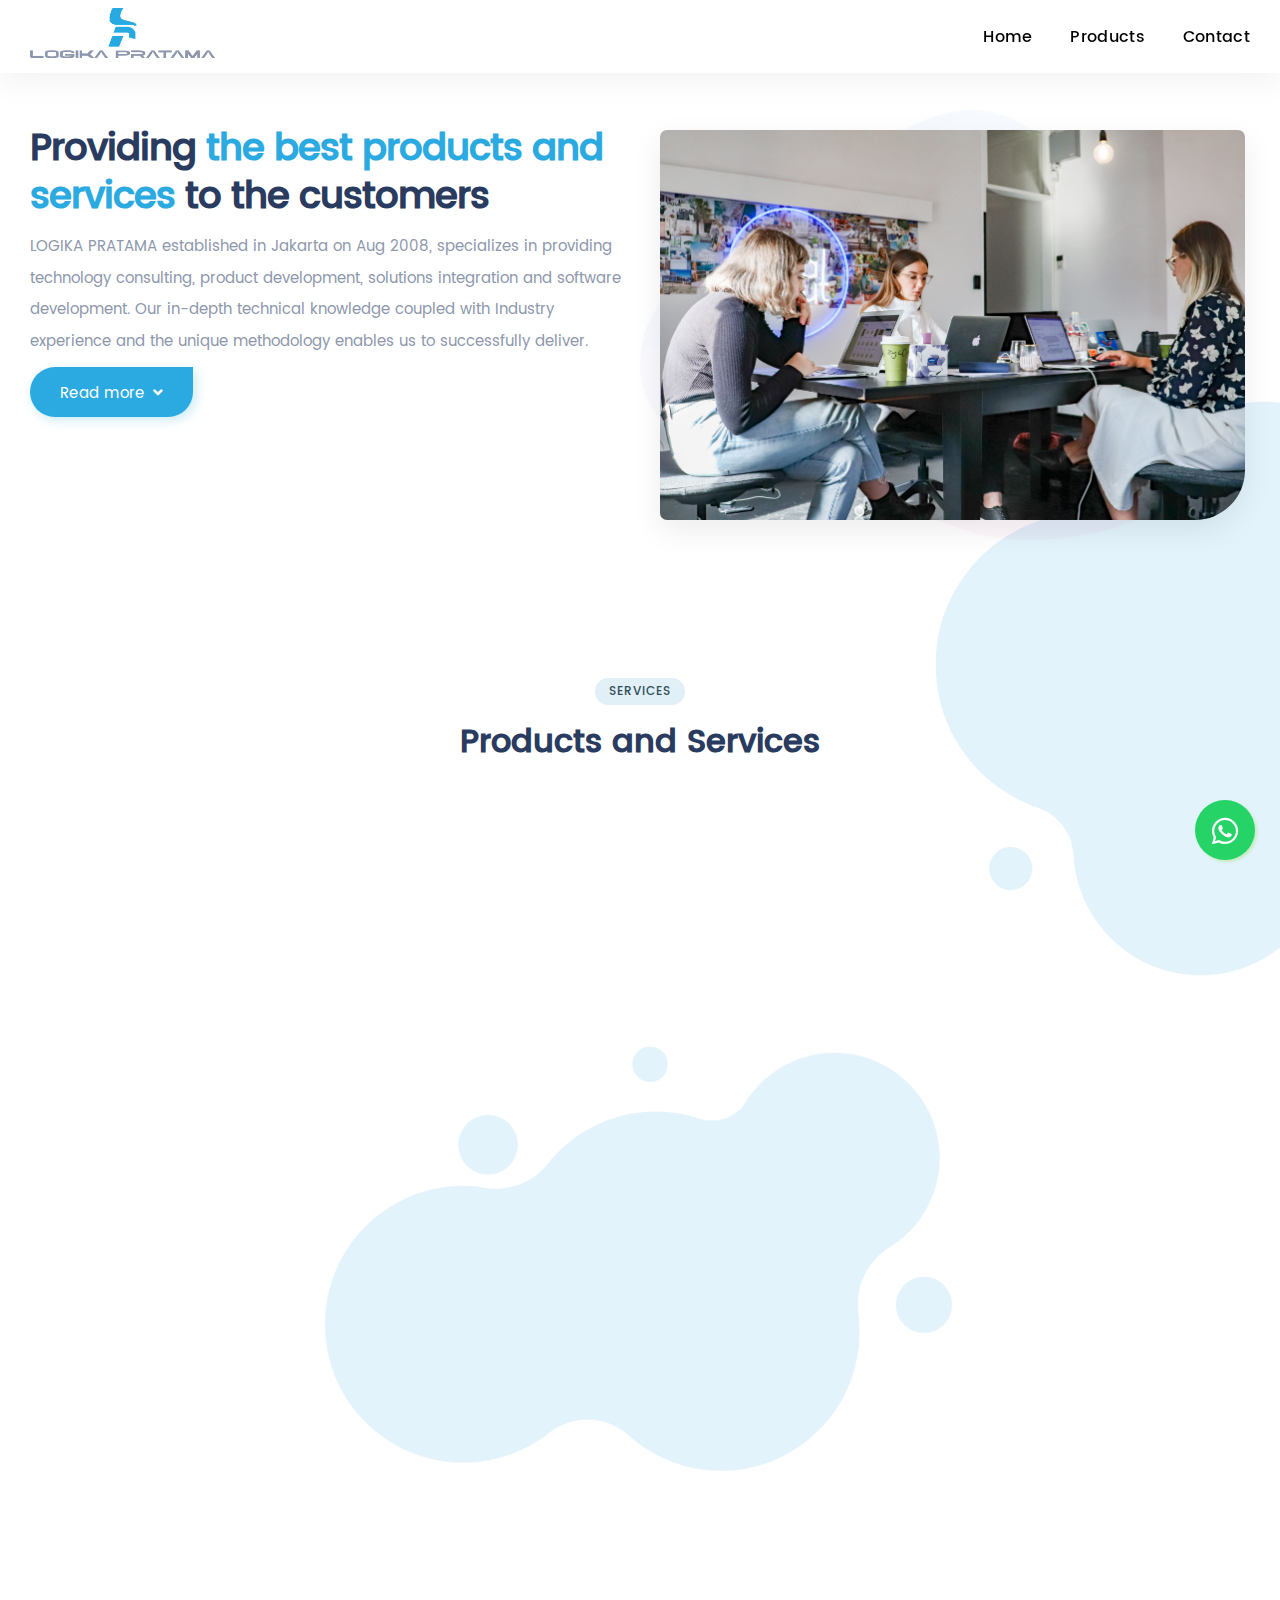
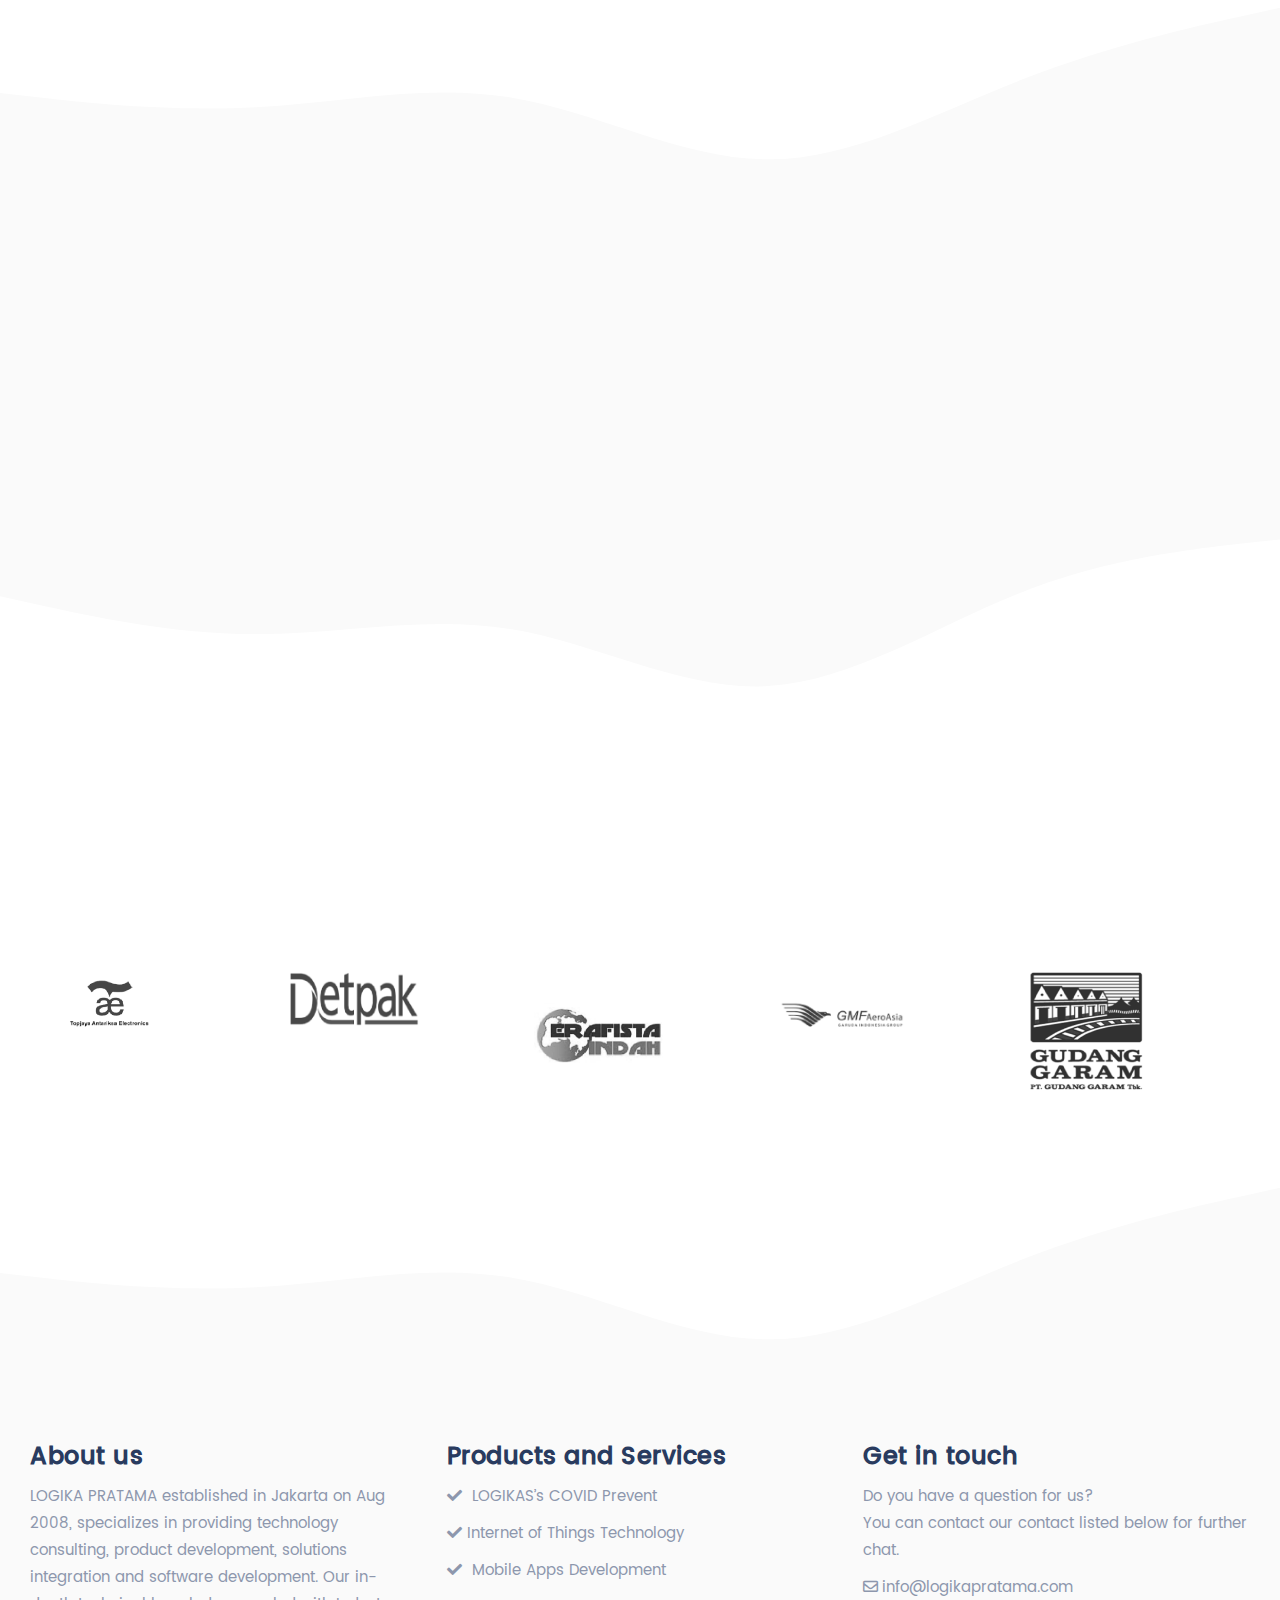
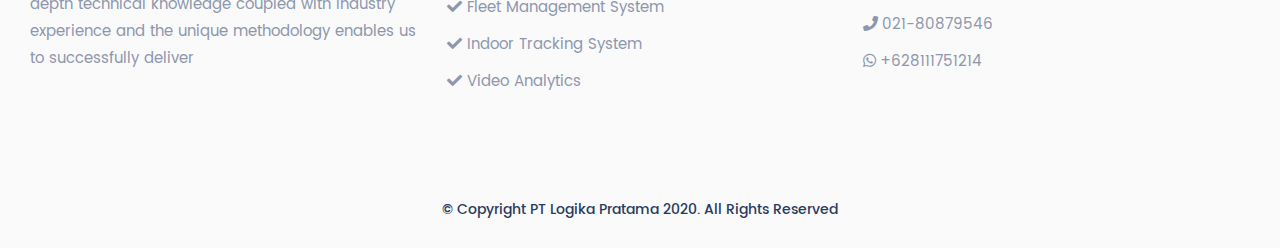
<file: index.html>
<!DOCTYPE html>
<html lang="en">
<head>
	<meta charset="utf-8">
	<meta http-equiv="X-UA-Compatible" content="IE=edge">
	<meta name="viewport" content="width=device-width, initial-scale=1">
	<title> Logika Pratama</title>
	<link rel="icon" href="images/small-logo.png">
	<link href="css/bootstrap.min.css" rel="stylesheet">
	<link rel="stylesheet" type="text/css" href="css/style.css">
	<link rel="stylesheet" href="css/aos.min.css">
	<link rel="stylesheet" href="css/media.css">
	<link rel="stylesheet" type="text/css" href="css/slick/slick.css">
	<link rel="stylesheet" type="text/css" href="css/slick/slick-bkk.css">
	<link rel="stylesheet" href="web-fonts-with-css/css/fontawesome-all.min.css">
	<script src="js/jquery.min.js"></script>
	<script src="js/bootstrap.min.js"></script>
	<script src="js/change.js"></script>
	<script src="js/aos.min.js"></script>
	<script type="text/javascript" src="css/slick/slick.min.js"></script>
</head>

<script>
	$(function() {
		$("#nav").load("template/nav.html");
		$("#about").load("template/about.html");
		$("#services").load("template/services.html");
		$("#join").load("template/join.html");
		$("#customer-slide").load("template/customer-slide.html");
		$("#footer").load("template/footer.html");
	});
</script>

<body>
	
	<div id="nav"></div>
	<div class="backup-bg-circle">
		<div id="about"></div>
		<div id="services"></div>
	</div>
	<div id="join"></div>
	<div id="customer-slide"></div>
	<div id="footer"></div>

	<a href="https://api.whatsapp.com/send?phone=628111751214&text=" class="float" target="_blank">
		<i class="fab fa-whatsapp my-float"></i>
	</a>

</body>
</html>
<script src="js/set-aos.js"></script>
</file>
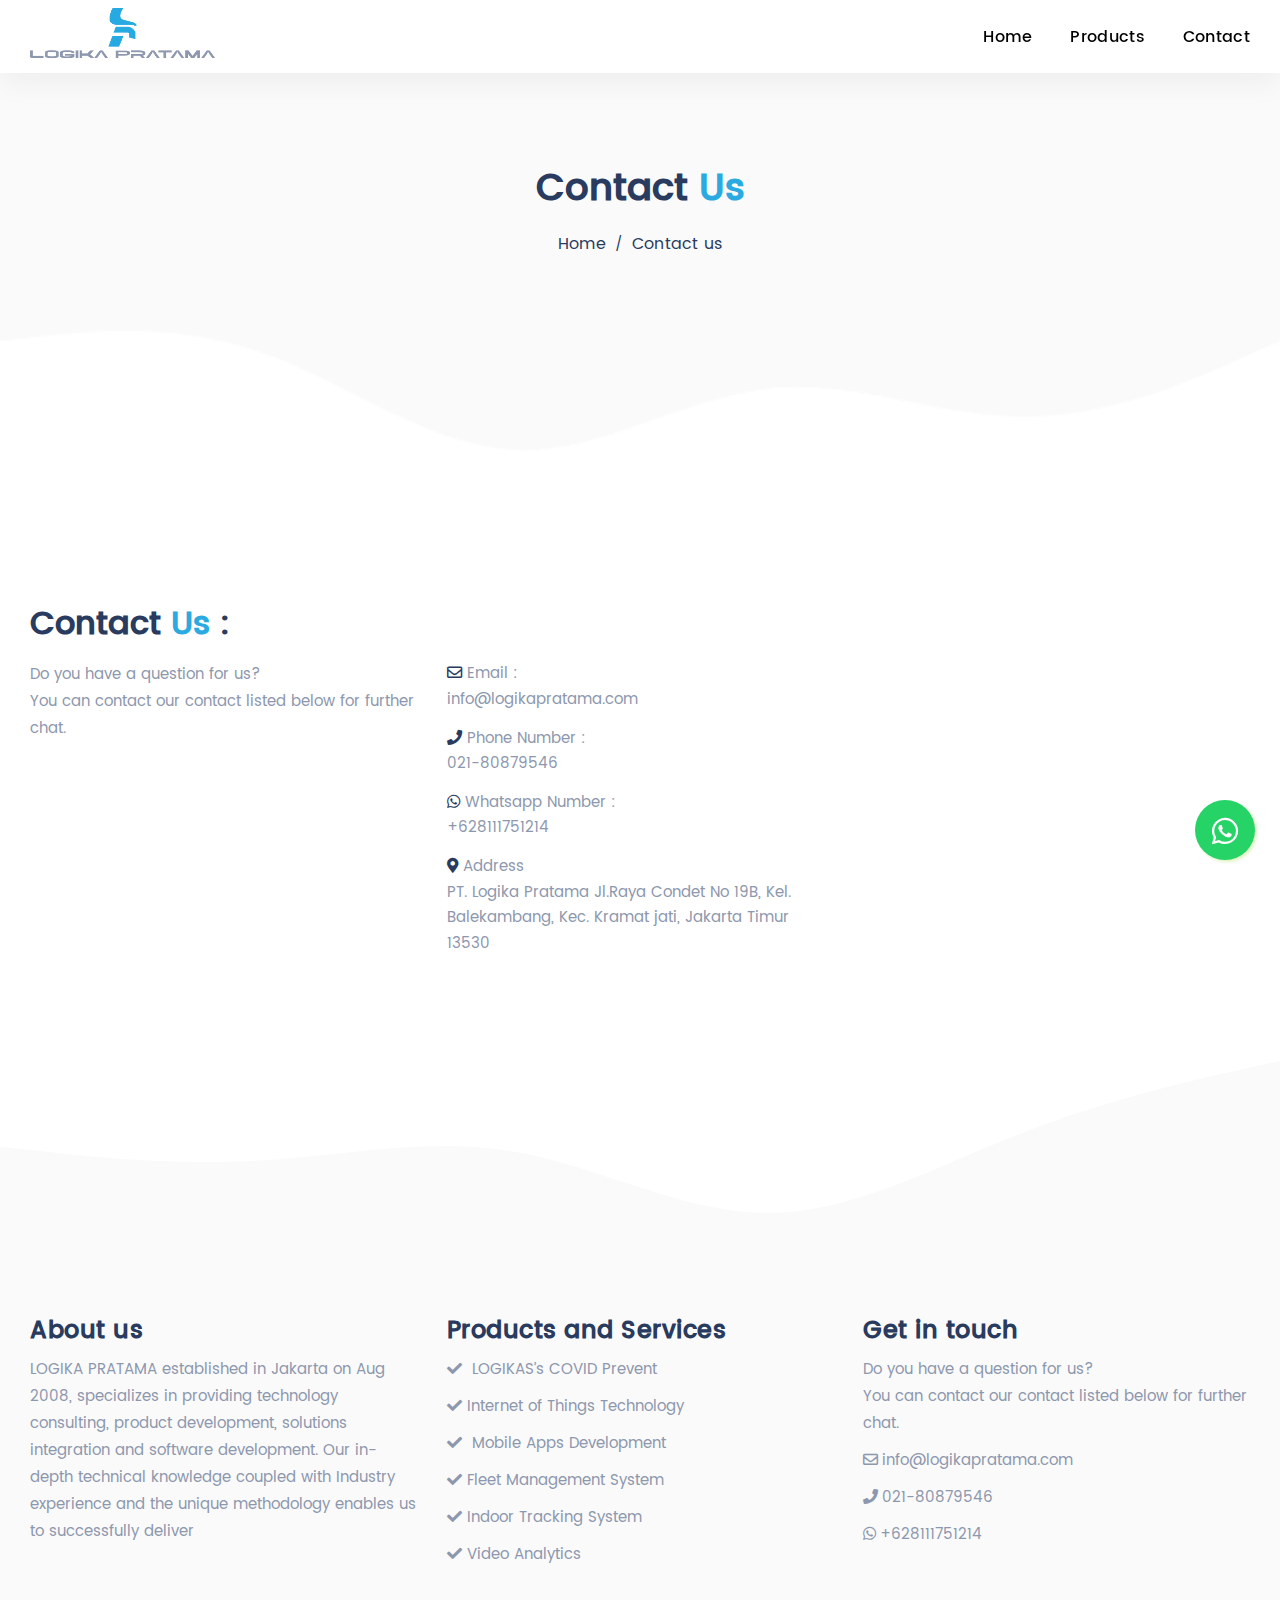
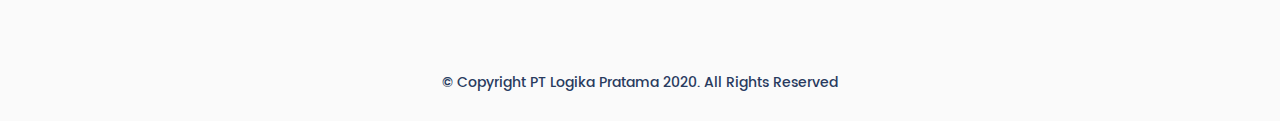
<file: contact.html>
<!DOCTYPE html>
<html lang="en">
<head>
	<meta charset="utf-8">
	<meta http-equiv="X-UA-Compatible" content="IE=edge">
	<meta name="viewport" content="width=device-width, initial-scale=1">
	<title>Contact Us | Logika Pratama</title>
	<link rel="icon" href="images/small-logo.png">
	<link href="css/bootstrap.min.css" rel="stylesheet">
	<link rel="stylesheet" type="text/css" href="css/style.css">
	<link rel="stylesheet" href="css/other-page.css">
	<link rel="stylesheet" href="css/aos.min.css">
	<link rel="stylesheet" href="css/media.css">
	<link rel="stylesheet" type="text/css" href="css/slick/slick.css">
	<link rel="stylesheet" type="text/css" href="css/slick/slick-bkk.css">
	<link rel="stylesheet" href="web-fonts-with-css/css/fontawesome-all.min.css">
	<script src="js/jquery.min.js"></script>
	<script src="js/bootstrap.min.js"></script>
	<script src="js/change.js"></script>
	<script src="js/aos.min.js"></script>
	<script type="text/javascript" src="css/slick/slick.min.js"></script>
</head>

<script>
	$(function() {
		$("#nav").load("template/nav.html");
		$("#bgimg-contact").load("template/bgimg-contact.html");
		$("#inf-contact").load("template/inf-contact.html");
		$("#footer").load("template/footer.html");		
	});
</script>

<body>
	
	<div id="nav"></div>
	<div id="bgimg-contact"></div>
	<div id="inf-contact"></div>
	<div id="footer"></div>
	<a href="https://api.whatsapp.com/send?phone=628111751214&text=" class="float" target="_blank">
		<i class="fab fa-whatsapp my-float"></i>
	</a>

</body>
</html>
<script src="js/set-aos.js"></script>
</file>
<file: css/style.css>
html {
  scroll-behavior: smooth;
}
/* set-font */
@font-face {
  font-family: 'pop-medium';
  src: url(../font/pop-med.ttf);
}
@font-face {
  font-family: 'pop-regular';
  src: url(../font/pop-reg.ttf);
}
/* set-font */

/* nav */
.navbar-default {
  background-color: #fff;
  box-shadow: 0px 10px 30px rgba(0, 0, 0, 0.05);
  transition:500ms ease;
  padding-top: 5px;
  padding-bottom: 11px;
  border: transparent;
  padding-left: 10px;
  padding-right: 10px;
}
.navbar-default.scrolled .navbar-nav > li > a {
  color: #000;
} 
.navbar-default .navbar-nav > li > a {
  margin-top: 7.5px;
  color: #000;
  font-size: 15.5px;
  letter-spacing: 0.3px;
  font-family: pop-medium;
  margin-left: 8px;
  padding-bottom: 12px;
  border-bottom: 2px solid transparent;
}
.navbar-default .navbar-nav > li > a:hover {     
  color: #0779e4;
  -webkit-transition: all 0.3s ease-in-out 0s;
  -moz-transition: all 0.3s ease-in-out 0s;
  transition: all 0.3s ease-in-out 0s;
}
.navbar-default.scrolled .navbar-nav > li > a:hover {
  color: #0779e4;
}
.navbar-brand>img {
  margin-top: -12px;
}
.navbar-default .navbar-toggle {
  margin-top: 13px;
  border-color: transparent;
}

.navbar-default .navbar-toggle:hover {
  background-color: transparent;
}

.navbar-default .navbar-toggle:focus {
  background-color: transparent;
}

.navbar-default .navbar-toggle .icon-bar {
  background-color: #000;
}
.navbar-toggle .icon-bar {
  width: 22px;
  transition: all 0.3s;
}
.navbar-toggle .top-bar {
  transform: rotate(45deg);
  transform-origin: 10% 10%;
}
.navbar-toggle .middle-bar {
  opacity: 0;
}
.navbar-toggle .bottom-bar {
  transform: rotate(-45deg);
  transform-origin: 10% 90%;
}
.menu-s {
  padding-right: 20px;
  padding-left: 20px;
}
.navbar-toggle.collapsed .top-bar {
  transform: rotate(0);
}
.navbar-toggle.collapsed .middle-bar {
  opacity: 1;
}
.navbar-toggle.collapsed .bottom-bar {
  transform: rotate(0);
}
.navbar-default.scrolled{
  background-color: #fff;
  box-shadow: 0px 10px 30px rgba(0, 0, 0, 0.05);
}
.navbar-default .navbar-collapse {
  border-color: transparent;
}
/* nav */

/* btn */
.btn-get-started {
  padding: 11.5px 30px;
  height: 50px;
  font-family: pop-regular;
  font-size: 15.3px;
  line-height: 50px;
  border-radius: 50px 0px 50px 50px;
  letter-spacing: 0.3px;
  color: white;
  background-color: #2baae1;
  box-shadow: 3px 3px 11px rgba(43, 170, 225, 0.25);
  border: none;
}
.btn-get-started:hover,.btn-get-started:focus,.btn-get-started:active {
  background-color: #0779e4;
  color: #fff;
  transition: all 0.3s ease-in-out;
  box-shadow: 3px 3px 11px rgba(7, 121, 228, 0.25);
  border: none;
  text-decoration: none;
}
/* btn */

/* gabungan container about dan service */
.backup-bg-circle {
  padding: 0px;
  background-image: url('../images/tes-bg.png');
  background-size: 46%;
  background-repeat: no-repeat;
  background-position: right 165px;
}
/* gabungan container about dan service */

/* history */
.tentang-kami {
  margin-top: 110px;
  margin-bottom: 50px;
}
.backup-img-company {
  padding: 20px;
  -webkit-background-size: contain;
  background-size: contain;
  background-repeat: no-repeat;
  background-image: url('../images/path-bg.png');
}
.img-company {
  border-radius: 7px;
  border-bottom-right-radius: 50px;
  -webkit-box-shadow: 0px 10px 30px rgba(0, 0, 0, 0.08);
  box-shadow: 0px 10px 30px rgba(0, 0, 0, 0.08);
}
.dif-color {
  color: #2baae1;
}
.backup-title-about {

  margin-top: 10px;
}
.title-about img  {
  margin-top: 4px;
  margin-left: -17px;
}
.word-about {
  color: #293b5f;
  font-size: 37px;
  font-weight: 700;
  line-height: 1.3em;
  margin-top: 15px;
  margin-bottom: 10px;
  letter-spacing: -1px;
  font-family: pop-medium;
}
.isi-content-layanan {
  color:#8d97ad !important;
  font-size: 15px !important;
  margin-top: 10px;
  font-family: pop-regular;
  line-height: 1.8;
  /*   font-size: 14px; */
  color: #666666;
}
.custom-content-lh {
  line-height: 2.1;
}
.btn-read-more {
  padding: 1.5px 30px;
}
.btn-read-more:hover,.btn-read-more:focus,.btn-read-more:active {
  outline: none !important;
}
.read-more-content {
  display:none;
}
/* history */

/* services */
.services {
  padding-left: 0px;
  padding-right: 0px;
  background-image: url('../images/bg-wave.png');
  background-size: 53%;
  background-repeat: no-repeat;
  background-position: center 150px;
  margin-top: 90px;
}
.backup-title-layanan {
  margin-top: 50px;
}
.h2-layanan {
  margin-top: 22px;
  margin-bottom: 16px;
  color: #293b5f !important;
  font-family: pop-medium;
  line-height: 1.3em;
  font-size: 32px;
  font-weight: 600;
}
.mini-word {
  background-color: #e1eff6;
  color: #2e4d58;
  font-family: pop-medium;
  border-radius: 100px;
  font-size: 12px;
  letter-spacing: 1px;
  padding: 4px 14px;
  text-transform: uppercase;
}
.card-services {
  padding: 0px;
  margin-top: 40px;
}
.l-services {
  margin-bottom: 20px;
}
.grid-layanan {
  background-color: #fff;
  padding:25px 5%;
  margin-bottom: 9px;
  display: flex;
  border-radius: 4px;
  box-shadow: 0 25px 70px rgba(0, 0, 0, 0.07);
  height: 220px;
  overflow-y: auto;
}
.title-service {
  padding: 20px;
  margin-top: 10px;
}
.backup-content-layanan {
  padding: 12px 18px;
}
.big-title-layanan {
  letter-spacing: 0.2px;
  color:#293b5f !important;
  font-family:pop-medium;
  font-weight: 600;
  font-size: 21px;
}
/* layanan */

/* join */
.sec-join {
  background-color: #fafafa;
}
.word-join {
  padding: 20px 55px 14px;
  text-align: center;
  color: #293b5f !important;
  font-family: pop-regular;
  margin: 0px 25px;
  font-size: 20px;
  letter-spacing: 0.4px;
  line-height: 1.6;
}
/* join */

/* slide-client-logo */
.h-auto {
  height: auto;
}
.quote-client {
  margin-top: 12px;
  color: #8d97ad !important;
  font-family: pop-regular;
  letter-spacing: 0.3px;
  font-size: 15px;
}
.cs-client-logo {
  margin-bottom: 30px;
}
.slide-client-logo {
  margin-top: -60px;
  /*margin-bottom: 120px; */
}
.img-slide-client {
  margin-top: 20px;
  padding: 15px;
}
.img-slide-client img {
  width: 130px;
  filter: grayscale(100%);
}
.img-slide-client img:hover ,.img-slide-client img:focus , .img-slide-client img:active {
  filter: grayscale(0%);
  transition: all 0.2s ease-in-out;
}
/* slide-client-logo */

/* scroll settings */
#style-1::-webkit-scrollbar-track
{
  -webkit-box-shadow: inset 0 0 6px rgba(0,0,0,0.06);
  border-radius: 10px;
  background-color: #fafafa;
}

#style-1::-webkit-scrollbar
{
  width: 5px;
  background-color: #fafafa;
}

#style-1::-webkit-scrollbar-thumb
{
  border-radius: 10px;
  -webkit-box-shadow: 0 25px 70px rgba(0, 0, 0, 0.07);
  background-color: rgba(43, 170, 225, 0.8);
}
/* scroll settings */
/* services */

/* footer section */

.mt-cs-wave-footer {
  margin-top: 14.5px;
}
.footer {
  margin-top: -10px;
  background-color: #fafafa;
}
.title-footer {
  margin-top: 39px;
  color: #293b5f !important;
  font-family: pop-medium;
  font-weight: 600;
  letter-spacing: 0.5px;
}
.cs-sub-footer {
  margin-top: 12px;
  /*   text-align: justify; */
}
.cs-list-footer li {
  list-style: none;
  margin-bottom: 10px;
  font-family: pop-regular;
}
.cs-list-footer li:hover {
  color: #0779e4 !important;
  transition: all 0.2s ease-in-out;
}
/* .main-flex {
  display: inline-flex;
  } */
  .main-flex span {
    margin-left: 3.5px;
  }
  .main-flex a {
    color: #8d97ad !important;
  }
  .main-flex a:hover, .main-flex a:focus, .main-flex a:active {
    text-decoration: none;
    color: #0779e4 !important;
  }
  .backup-last-copyright {
    padding-bottom: 18px;
  }
  .last-copyright:first-child {
    margin-top: 95px;
  }
  .last-copyright {
    font-family: pop-medium;
    color: #293b5f !important;
  }
  /* footer section */

  /* bounce animate */
  .bounce {
    display: inline-block;
    position: relative;
    margin-left: 3px;
    -moz-animation: bounce 0.5s infinite linear;
    -o-animation: bounce 0.5s infinite linear;
    -webkit-animation: bounce 0.5s infinite linear;
    animation: bounce 0.5s infinite linear;
  }
  @-webkit-keyframes bounce {
    0% { top: 0; }
    50% { top: -0.2em; }
    70% { top: -0.3em; }
    100% { top: 0; }
  }
  @-moz-keyframes bounce {
    0% { top: 0; }
    50% { top: -0.2em; }
    70% { top: -0.3em; }
    100% { top: 0; }
  }
  @-ms-keyframes bounce {
    0% { top: 0; }
    50% { top: -0.2em; }
    70% { top: -0.3em; }
    100% { top: 0; }
  }
  @keyframes bounce {
    0% { top: 0; }
    50% { top: -0.2em; }
    70% { top: -0.3em; }
    100% { top: 0; }
  }
/* bounce animate */

/* floating button whatsapp */
.float{
  position:fixed;
  width:60px;
  height:60px;
  bottom:40px;
  right:25px;
  background-color:#25d366;
  color:#FFF;
  border-radius:50px;
  text-align:center;
  font-size:30px;
  box-shadow: 2px 2px 3px rgba(121, 215, 15, 0.25);
  z-index:100;
}

.my-float,.my-float:hover,
.my-float:focus,.my-float:active{
  margin-top:16px;
  text-decoration: none;
  color: #fff;
}
/* floating button whatsapp */
</file>
<file: css/media.css>
@media (max-width: 767px) {

	/* nav */
	.navbar-default {
		background-color: #fff;
		box-shadow: 0px 10px 30px rgba(0, 0, 0, 0.05);
	}
	.navbar-default .navbar-nav > li > a  {
		color: rgb(102, 102, 102) !important;
	}
	.navbar-default .navbar-nav > li > a:hover,
	.navbar-default .navbar-nav > li > a:focus,
	.navbar-default .navbar-nav > li > a:hover{
		color:#0779e4 !important;
		transition: all 0.2s ease-in-out;
		border-bottom:2px solid transparent !important;
	}
	.navbar-default {
		padding-top: 5px;
		padding-bottom: 12px;
	}
	.navbar-default.scrolled .navbar-toggle .icon-bar {
		background-color: #000;
	}
	.navbar-default .navbar-toggle .icon-bar {
		background-color: #000;
	}
	.menu-s {
		padding: 0px;
	}
	/* nav */
	
	
	/* backup-bg-cirlce */
	.backup-bg-circle {
		-webkit-background-size: 70%;
		background-size: 67%;
		background-position: right 545px;
	}
	/* backup-bg-cirlce */


	/* about */
	.backup-img-company {
		margin-top: 50px;
	}
	.tentang-kami {
		margin-top: 50px;
		margin-bottom: 5px;
	}
	.backup-title-about {
		padding-left: 5px;
		padding-right: 5px;
	}
	.word-about {
		font-size: 28.5px !important;
		line-height: 1.4em;
	}
	.cs-media-content {
		text-align: left  !important;
	}
	/* about */
	
	/* services*/
	.mini-word {
		font-size: 11px;
	}
	.h2-layanan {
		font-size: 26px;
	}
	.grid-layanan {
		display: block;
		padding: 13px 3%;
		height: auto;
	}
	.title-service {
		padding: 7px;
		text-align: center;
	}
	.big-title-layanan {
		text-align: center;
	}
	.isi-content-layanan {
		text-align: center;
	}
	/* services */

	/* join */
	.custom-mt-join {
		margin-top:16.5px !important;
	}
	.word-join {
		padding: 0px;
		font-size: 16px;
		margin: 0;
		margin-top: 10px;
		letter-spacing: 0.3px;
	}
	.cs-btn-join {
		padding: 10.5px 27px;
		font-size: 14.50px;
	}
	/* join */

	/* customer-logo-slider */
	.slide-client-logo {
		margin-top: 70px !important;
		margin-bottom: 20px !important;
	}
	/* customer-logo-slider */

	/* footer */
	.main-flex {
		display:  block;
	}
	/* footer */
}
</file>
<file: css/other-page.css>
/* hero-image-untuk-halaman-selain-home */ 
	.bgimage-contact {
		width: 100%;
		background-color: #fafafa;
		background-repeat:  no-repeat;
		background-size: cover;
		background-position: center;
		background-attachment: fixed;
	}
	.backup-word-contact {
		padding: 150px 0 0px;
	}
	.h1-content-contact {
		color: #293b5f;
		font-size: 37px;
		font-weight: 700;
		line-height: 1.3em;
		margin-top: 15px;
		margin-bottom: 10px;
		/* 		letter-spacing: -1px; */
		font-family: pop-medium;
	}

	.breadcrumb {
		padding-top: 10px;
		background-color: transparent !important;
		font-family: pop-regular;
	}
	.breadcrumb>li+li:before  {
		color:#293b5f;
	}
	.list {
		color: #293b5f;
		letter-spacing: 0.2px;
		font-size: 	16px;
	}
	.list:hover , .list:focus , .list:active {
		color: #2baae1;
		text-decoration: none;
		transition: all 0.4s ease-in-out;
	}

	/* wave bgimg */
	.img-wave-bgimg {
		width: 100%;
	}
	/* wave bgimg */

	/* hero-image-untuk-halaman-selain-home */

	/* contact section */
	.no-mt {
		margin-top: 0px !important;
	}
	.inf-contact {
		margin-top: 15px;
		margin-bottom: 35px;
	}
	.sub-inf-contact {
		line-height: 1.7;
		font-family: pop-regular;
		color: #8d97ad;
		font-size: 15.2px;
		margin-bottom: 12.4px;
	}
	.sub-inf-contact i {
		color: #293b5f;
	}
	.sub-inf-contact a {
		color: #8d97ad;
	}
	.sub-inf-contact a:hover,.sub-inf-contact a:focus,.sub-inf-contact a:active {
		color: #0779e4;
		text-decoration: none;
		transition: all 0.2s ease-in-out;
	}
	.embed-responsive-100x400px{
		padding-bottom: 200px;
	}
	@media (max-width: 770px) {
		.embed-responsive-100x400px{
			margin-top: 25px;
		}   
	}
	@media (max-width: 767px) {
		.backup-word-contact {
			padding: 132px 0 0px; 
		}
		.h1-content-contact {
			font-size: 31.3px;
		}
	}
	/* contact section */
</file>
